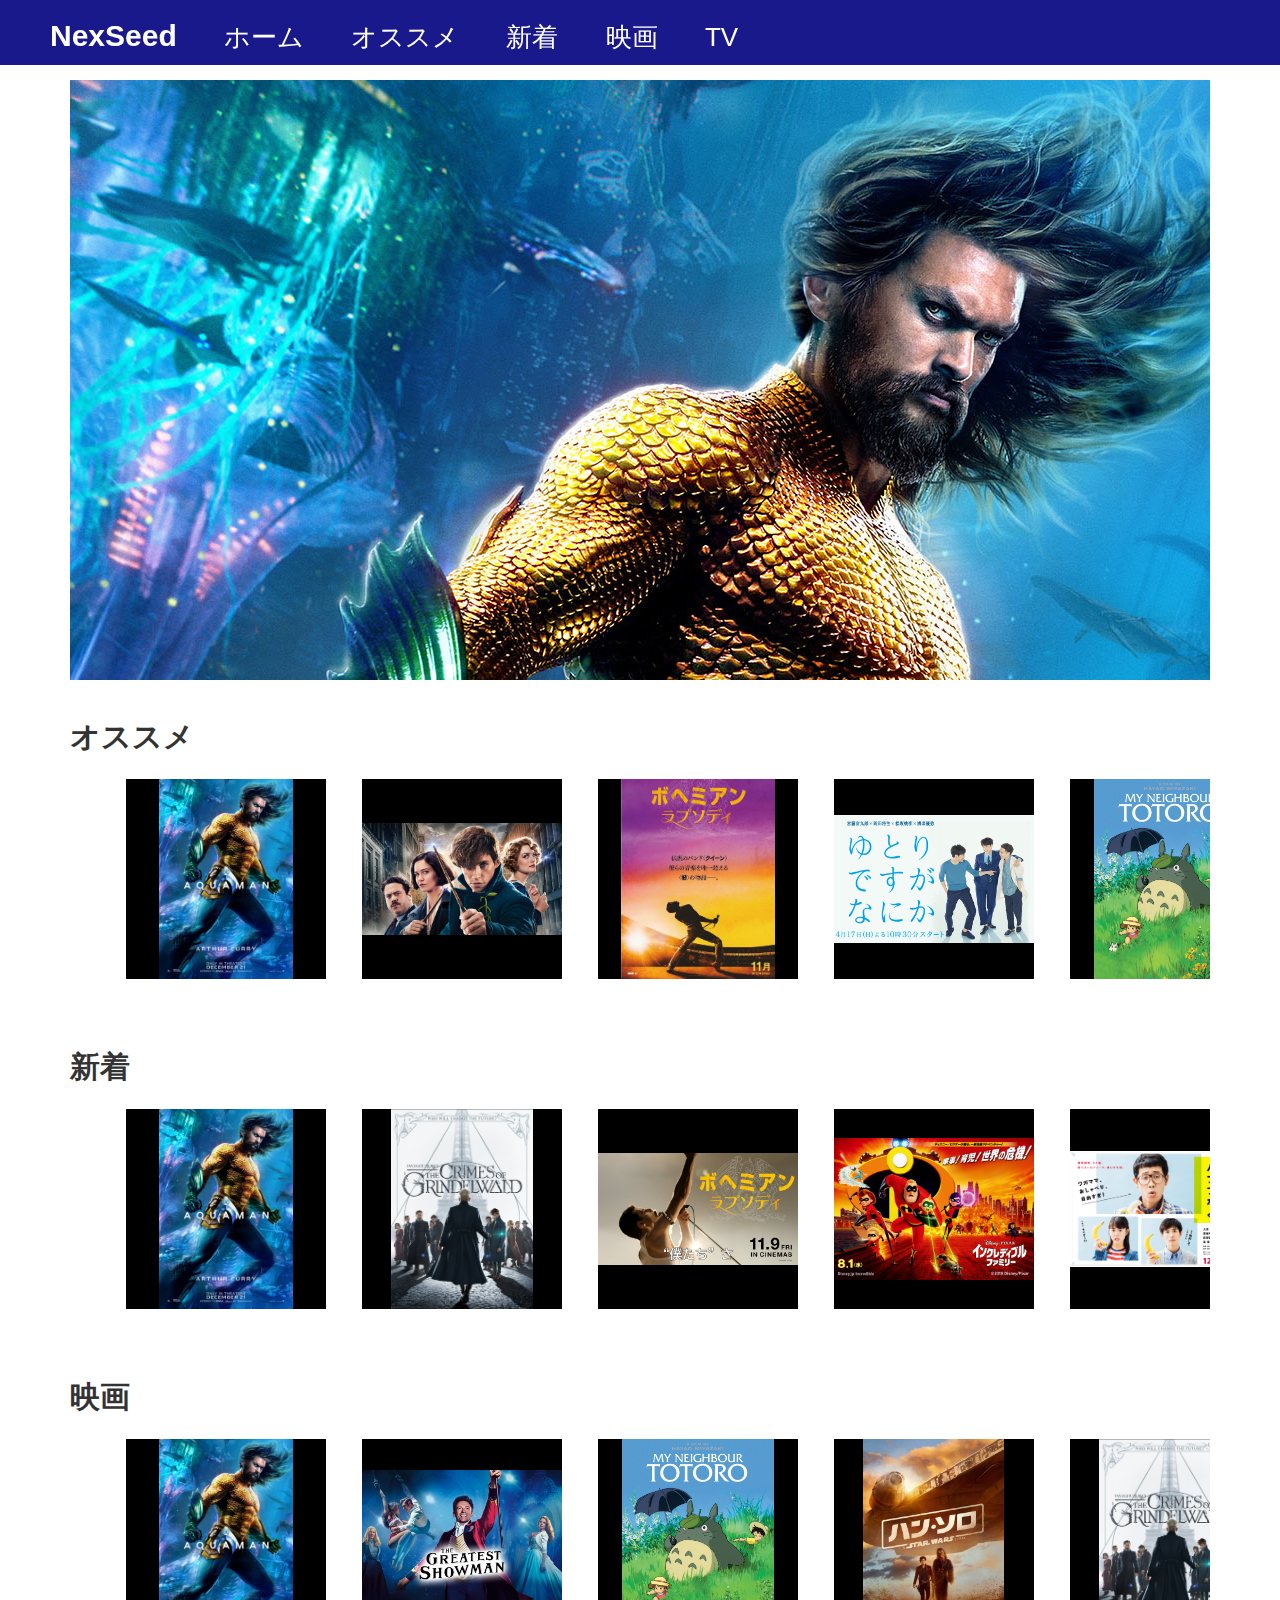
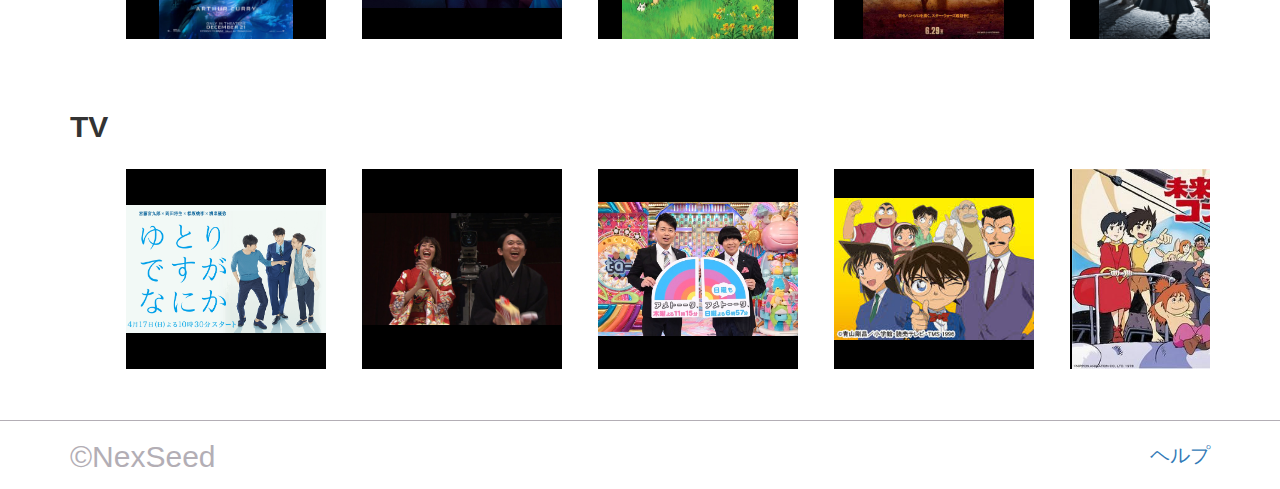
<file: index.html>
<!DOCTYPE html>
<html>
  <head>
    <meta charset="utf-8">
    <meta name="viewport" content="width=device-width">
    <title>NexSeed Cinemas</title>
    <link rel="stylesheet" type="text/css" href="css/bootstrap.css">
    <script type="text/javascript" src="http://ajax.googleapis.com/ajax/libs/jquery/1.9.1/jquery.min.js"></script>
    <link rel="stylesheet" href="css/stylesheet.css">
  </head>
  <body>
    <header>
      <div class="container header">
        <div class="header-left">
          <a href="https://nexseed.net/" class="logo">NexSeed</a>
          <a href="#top">ホーム</a>
          <a href="#recomend">オススメ</a>
          <a href="#new_arraival">新着</a>
          <a href="#movie">映画</a>
          <a href="#television">TV</a>
        </div>
      </div><!--end container -->
    </header>




    <div class="container slide-show" id="top">
      <div class="top-wrapper">
        <div id="aspslide">
          <div id="asnakami1" class="asnakami"><a target="_blank"><img src="images/queen3.jpg"></a></div>
          <div id="asnakami2" class="asnakami"><a target="_blank"><img src="images/fantasticbeasts2.jpg"></a></div>
          <div id="asnakami3" class="asnakami"><a target="_blank"><img src="images/inception.jpg"></a></div>
          <div id="asnakami4" class="asnakami"><a target="_blank"><img src="images/drama.jpg"></a></div>
          <div id="asnakami5" class="asnakami"><a target="_blank"><img src="images/aquaman.jpg"></a></div>
        </div><!--aspslide-->
      </div>
    </div><br>

    <div class="container">
      <div class="lesson-wrapper">
        <div id="recomend" class="">
          <h2>オススメ</h2>
          <ul class="horizontal-list">

            <li class="item">
              <img src="images/aquaman.jpg" id="openModal">
              <section id="modalArea" class="modalArea">
                <div id="modalBg" class="modalBg"></div>
                <div class="modalWrapper">
                  <div class="modalContents">
                    <img class="scale-with-grid" src="images/aquaman.jpg" alt="" />

                    <div class="description-box">
                      <h2>Aquaman</h2>
                      <p>KING OF THE OCEAN<br> <br>Don't miss it !</p>
                    </div>

                    <div id="closeModal" class="closeModal">
                      ×
                    </div>
                  </div><!-- modalContents -->
              </section>
            </li>

            <li class="item">
              <img src="images/fantasticbeasts2.jpg" id="openModal2">
              <section id="modalArea2" class="modalArea">
                <div id="modalBg2" class="modalBg"></div>
                <div class="modalWrapper">
                  <div class="modalContents">
                    <img class="scale-with-grid" src="images/fantasticbeasts2.jpg" alt="" />

                    <div class="description-box">
                      <h2>Fantastic Beasts</h2>
                      <p>ハリポタ作品より少し前のお話<br> <br>Don't miss it !</p>
                    </div>

                    <div id="closeModal2" class="closeModal">
                      ×
                    </div>
                  </div><!-- modalContents -->
              </section>
            </li>

            <li class="item">
              <img src="images/queen.jpg" id="openModal3">
              <section id="modalArea3" class="modalArea">
                <div id="modalBg3" class="modalBg"></div>
                <div class="modalWrapper">
                  <div class="modalContents">
                    <img class="scale-with-grid" src="images/queen.jpg" alt="" />

                    <div class="description-box">
                      <h2>Bohemian Rhapsody</h2>
                      <p>They are Queen of the Rock<br> <br>Don't miss it !</p>
                    </div>

                    <div id="closeModal3" class="closeModal">
                      ×
                    </div>
                  </div><!-- modalContents -->
              </section>
            </li>

            <li class="item">
              <img src="images/yutori.png" id="openModal4">
              <section id="modalArea4" class="modalArea">
                <div id="modalBg4" class="modalBg"></div>
                <div class="modalWrapper">
                  <div class="modalContents">
                    <img class="scale-with-grid" src="images/yutori.png" alt="" />
                    <div class="description-box">
                      <h2>ゆとりですがなにか</h2>
                      <p>人気ドラマ<br> <br>Don't miss it !</p>
                    </div>
                    <div id="closeModal4" class="closeModal">
                      ×
                    </div>
                  </div><!-- modalContents -->
              </section>
            </li>

            <li class="item">
              <img src="images/ghibli1.jpg" id="openModal5">
              <section id="modalArea5" class="modalArea">
                <div id="modalBg5" class="modalBg"></div>
                <div class="modalWrapper">
                  <div class="modalContents">
                    <img class="scale-with-grid" src="images/ghibli1.jpg" alt="" />
                    <div class="description-box">
                      <h2>となりのトトロ</h2>
                      <p>大人気ジブリ作品！<br> <br>Don't miss it !</p>
                    </div>
                    <div id="closeModal5" class="closeModal">
                      ×
                    </div>
                  </div><!-- modalContents -->
              </section>
            </li>

            <li class="item">
              <img src="images/fantabi1.jpg" id="openModal6">
              <section id="modalArea6" class="modalArea">
                <div id="modalBg6" class="modalBg"></div>
                <div class="modalWrapper">
                  <div class="modalContents">
                    <img class="scale-with-grid" src="images/fantabi1.jpg" alt="" />
                    <div class="description-box">
                      <h2>Fantastic Beast2</h2>
                      <p>今季注目の映画<br> <br>Don't miss it !</p>
                    </div>
                    <div id="closeModal6" class="closeModal">
                      ×
                    </div>
                  </div><!-- modalContents -->
              </section>
            </li>

            <li class="item">
              <img src="images/wallofariyoshi.jpg" id="openModal7">
              <section id="modalArea7" class="modalArea">
                <div id="modalBg7" class="modalBg"></div>
                <div class="modalWrapper">
                  <div class="modalContents">
                    <img class="scale-with-grid" src="images/wallofariyoshi.jpg" alt="" />
                    <div class="description-box">
                      <h2>有吉の壁</h2>
                      <p>若手・中堅芸人が有吉を笑わせるために奮闘！<br> <br>Don't miss it !</p>
                    </div>
                    <div id="closeModal7" class="closeModal">
                      ×
                    </div>
                  </div><!-- modalContents -->
              </section>
            </li>

            <li class="item">
              <img src="images/feeldking.jpeg" id="openModal8">
              <section id="modalArea8" class="modalArea">
                <div id="modalBg8" class="modalBg"></div>
                <div class="modalWrapper">
                  <div class="modalContents">
                    <img class="scale-with-grid" src="images/feeldking.jpeg" alt="" />
                    <div class="description-box">
                      <h2>陸王</h2>
                      <p>中小企業だって負けない！走れ！！陸王！！<br> <br>Don't miss it !</p>
                    </div>
                    <div id="closeModal8" class="closeModal">
                      ×
                    </div>
                  </div><!-- modalContents -->
              </section>
            </li>
            <li class="item">
              <img src="images/ghibli2.jpg" id="openModal9">
              <section id="modalArea9" class="modalArea">
                <div id="modalBg9" class="modalBg"></div>
                <div class="modalWrapper">
                  <div class="modalContents">
                    <img class="scale-with-grid" src="images/ghibli2.jpg" alt="" />
                    <div class="description-box">
                      <h2>耳をすませば</h2>
                      <p>人気ジブリ作品<br> <br>Don't miss it !</p>
                    </div>
                    <div id="closeModal9" class="closeModal">
                      ×
                    </div>
                  </div><!-- modalContents -->
              </section>
            </li>

            <li class="item">
              <img src="images/queen2.jpg" id="openModal10">
              <section id="modalArea10" class="modalArea">
                <div id="modalBg10" class="modalBg"></div>
                <div class="modalWrapper">
                  <div class="modalContents">
                    <img class="scale-with-grid" src="images/queen2.jpg" alt="" />
                    <div class="description-box">
                      <h2>Bohemian Rhapsody</h2>
                      <p>大ヒット上映中<br> <br>Don't miss it !</p>
                    </div>
                    <div id="closeModal10" class="closeModal">
                      ×
                    </div>
                  </div><!-- modalContents -->
              </section>
            </li>
          </ul>

        </div><br>

        <div id="new_arraival" class="">
          <h2>新着</h2>
          <ul class="horizontal-list">
            <li class="item">
              <img src="images/aquaman.jpg" id="openModal11">
              <section id="modalArea11" class="modalArea">
                <div id="modalBg11" class="modalBg"></div>
                <div class="modalWrapper">
                  <div class="modalContents">
                    <img class="scale-with-grid" src="images/aquaman.jpg" alt="" />

                    <div class="description-box">
                      <h2>Aquaman</h2>
                      <p>KING OF THE OCEAN<br> <br>Don't miss it !</p>
                    </div>

                    <div id="closeModal11" class="closeModal">
                      ×
                    </div>
                  </div><!-- modalContents -->
              </section>
            </li>

            <li class="item">
              <img src="images/fantabi1.jpg" id="openModal12">
              <section id="modalArea12" class="modalArea">
                <div id="modalBg12" class="modalBg"></div>
                <div class="modalWrapper">
                  <div class="modalContents">
                    <img class="scale-with-grid" src="images/fantabi1.jpg" alt="" />
                    <div class="description-box">
                      <h2>Fantastic Beast2</h2>
                      <p>今季注目の映画<br> <br>Don't miss it !</p>
                    </div>
                    <div id="closeModal12" class="closeModal">
                      ×
                    </div>
                  </div><!-- modalContents -->
              </section>
            </li>
            <li class="item">
              <img src="images/queen2.jpg" id="openModal13">
              <section id="modalArea13" class="modalArea">
                <div id="modalBg13" class="modalBg"></div>
                <div class="modalWrapper">
                  <div class="modalContents">
                    <img class="scale-with-grid" src="images/queen2.jpg" alt="" />
                    <div class="description-box">
                      <h2>Bohemian Rhapsody</h2>
                      <p>大ヒット上映中<br> <br>Don't miss it !</p>
                    </div>
                    <div id="closeModal13" class="closeModal">
                      ×
                    </div>
                  </div><!-- modalContents -->
              </section>
            </li>
            <li class="item">
              <img src="images/incrediblefamily.jpg" id="openModal14">
              <section id="modalArea14" class="modalArea">
                <div id="modalBg14" class="modalBg"></div>
                <div class="modalWrapper">
                  <div class="modalContents">
                    <img class="scale-with-grid" src="images/incrediblefamily.jpg" alt="" />
                    <div class="description-box">
                      <h2>Incredible Family</h2>
                      <p>大ヒット上映中<br> <br>Don't miss it !</p>
                    </div>
                    <div id="closeModal14" class="closeModal">
                      ×
                    </div>
                  </div><!-- modalContents -->
              </section>
            </li>

            <li class="item">
              <img src="images/banana.png" id="openModal15">
              <section id="modalArea15" class="modalArea">
                <div id="modalBg15" class="modalBg"></div>
                <div class="modalWrapper">
                  <div class="modalContents">
                    <img class="scale-with-grid" src="images/banana.png" alt="" />
                    <div class="description-box">
                      <h2>こんな夜更けにバナナかよ</h2>
                      <p>大ヒット上映中！<br> <br>Don't miss it !</p>
                    </div>
                    <div id="closeModal15" class="closeModal">
                      ×
                    </div>
                  </div><!-- modalContents -->
              </section>
            </li>

            <li class="item">
              <img src="images/manbiki.jpg" id="openModal16">
              <section id="modalArea16" class="modalArea">
                <div id="modalBg16" class="modalBg"></div>
                <div class="modalWrapper">
                  <div class="modalContents">
                    <img class="scale-with-grid" src="images/manbiki.jpg" alt="" />
                    <div class="description-box">
                      <h2>万引き家族</h2>
                      <p>カンヌ国際映画祭で受賞！大ヒット上映中<br> <br>Don't miss it !</p>
                    </div>
                    <div id="closeModal16" class="closeModal">
                      ×
                    </div>
                  </div><!-- modalContents -->
              </section>
            </li>
            <li class="item">
              <img src="images/hansolo.jpg" id="openModal17">
              <section id="modalArea17" class="modalArea">
                <div id="modalBg17" class="modalBg"></div>
                <div class="modalWrapper">
                  <div class="modalContents">
                    <img class="scale-with-grid" src="images/hansolo.jpg" alt="" />
                    <div class="description-box">
                      <h2>ハン・ソロ</h2>
                      <p>若き日のハン・ソロ！！大ヒット上映中！<br> <br>Don't miss it !</p>
                    </div>
                    <div id="closeModal17" class="closeModal">
                      ×
                    </div>
                  </div><!-- modalContents -->
              </section>
            </li>

            <li class="item">
              <img src="images/black-panther.jpg" id="openModal18">
              <section id="modalArea18" class="modalArea">
                <div id="modalBg18" class="modalBg"></div>
                <div class="modalWrapper">
                  <div class="modalContents">
                    <img class="scale-with-grid" src="images/black-panther.jpg" alt="" />
                    <div class="description-box">
                      <h2>ブラック・パンサー</h2>
                      <p>新たなヒーロー。誕生。<br> <br>Don't miss it !</p>
                    </div>
                    <div id="closeModal18" class="closeModal">
                      ×
                    </div>
                  </div><!-- modalContents -->
              </section>
            </li>

            <li class="item">
              <img src="images/greatest-showman.jpg" id="openModal19">
              <section id="modalArea19" class="modalArea">
                <div id="modalBg19" class="modalBg"></div>
                <div class="modalWrapper">
                  <div class="modalContents">
                    <img class="scale-with-grid" src="images/greatest-showman.jpg" alt="" />

                    <div class="description-box">
                      <h2>The Greatest Showman</h2>
                      <p>This is ME<br> <br>Don't miss it !</p>
                    </div>

                    <div id="closeModal19" class="closeModal">
                      ×
                    </div>
                  </div><!-- modalContents -->
              </section>
            </li>

            <li class="item">
              <img src="images/drama.jpg" id="openModal20">
              <section id="modalArea20" class="modalArea">
                <div id="modalBg20" class="modalBg"></div>
                <div class="modalWrapper">
                  <div class="modalContents">
                    <img class="scale-with-grid" src="images/drama.jpg" alt="" />

                    <div class="description-box">
                      <h2>The Guardian</h2>
                      <p>Just guard you<br> <br>Don't miss it !</p>
                    </div>

                    <div id="closeModal20" class="closeModal">
                      ×
                    </div>
                  </div><!-- modalContents -->
              </section>
            </li>
          </ul>
        </div><br>

        <div id="movie" class="">
          <h2>映画</h2>
          <ul class="horizontal-list">
            <li class="item">
              <img src="images/aquaman.jpg" id="openModal21">
              <section id="modalArea21" class="modalArea">
                <div id="modalBg21" class="modalBg"></div>
                <div class="modalWrapper">
                  <div class="modalContents">
                    <img class="scale-with-grid" src="images/aquaman.jpg" alt="" />

                    <div class="description-box">
                      <h2>Aquaman</h2>
                      <p>KING OF THE OCEAN<br> <br>Don't miss it !</p>
                    </div>

                    <div id="closeModal21" class="closeModal">
                      ×
                    </div>
                  </div><!-- modalContents -->
              </section>
            </li>

            <li class="item">
              <img src="images/greatest-showman.jpg" id="openModal22">
              <section id="modalArea22" class="modalArea">
                <div id="modalBg22" class="modalBg"></div>
                <div class="modalWrapper">
                  <div class="modalContents">
                    <img class="scale-with-grid" src="images/greatest-showman.jpg" alt="" />

                    <div class="description-box">
                      <h2>The Greatest Showman</h2>
                      <p>This is ME<br> <br>Don't miss it !</p>
                    </div>

                    <div id="closeModal22" class="closeModal">
                      ×
                    </div>
                  </div><!-- modalContents -->
              </section>
            </li>
            <li class="item">
              <img src="images/ghibli1.jpg" id="openModal23">
              <section id="modalArea23" class="modalArea">
                <div id="modalBg23" class="modalBg"></div>
                <div class="modalWrapper">
                  <div class="modalContents">
                    <img class="scale-with-grid" src="images/ghibli1.jpg" alt="" />

                    <div class="description-box">
                      <h2>となりのトトロ</h2>
                      <p>大人気ジブリ作品！<br> <br>Don't miss it !</p>
                    </div>

                    <div id="closeModal23" class="closeModal">
                      ×
                    </div>
                  </div><!-- modalContents -->
              </section>
            </li>

            <li class="item">
              <img src="images/hansolo.jpg" id="openModal24">
              <section id="modalArea24" class="modalArea">
                <div id="modalBg24" class="modalBg"></div>
                <div class="modalWrapper">
                  <div class="modalContents">
                    <img class="scale-with-grid" src="images/hansolo.jpg" alt="" />
                    <div class="description-box">
                      <h2>ハン・ソロ</h2>
                      <p>若き日のハン・ソロ！！大ヒット上映中！<br> <br>Don't miss it !</p>
                    </div>
                    <div id="closeModal24" class="closeModal">
                      ×
                    </div>
                  </div><!-- modalContents -->
              </section>
            </li>

            <li class="item">
              <img src="images/fantabi1.jpg" id="openModal25">
              <section id="modalArea25" class="modalArea">
                <div id="modalBg25" class="modalBg"></div>
                <div class="modalWrapper">
                  <div class="modalContents">
                    <img class="scale-with-grid" src="images/fantabi1.jpg" alt="" />
                    <div class="description-box">
                      <h2>Fantastic Beast2</h2>
                      <p>今季注目の映画<br> <br>Don't miss it !</p>
                    </div>
                    <div id="closeModal25" class="closeModal">
                      ×
                    </div>
                  </div><!-- modalContents -->
              </section>
            </li>

            <li class="item">
              <img src="images/ghibli2.jpg" id="openModal26">
              <section id="modalArea26" class="modalArea">
                <div id="modalBg26" class="modalBg"></div>
                <div class="modalWrapper">
                  <div class="modalContents">
                    <img class="scale-with-grid" src="images/ghibli2.jpg" alt="" />
                    <div class="description-box">
                      <h2>耳をすませば</h2>
                      <p>人気ジブリ作品<br> <br>Don't miss it !</p>
                    </div>
                    <div id="closeModal26" class="closeModal">
                      ×
                    </div>
                  </div><!-- modalContents -->
              </section>
            </li>

            <li class="item">
              <img src="images/queen.jpg" id="openModal27">
              <section id="modalArea27" class="modalArea">
                <div id="modalBg27" class="modalBg"></div>
                <div class="modalWrapper">
                  <div class="modalContents">
                    <img class="scale-with-grid" src="images/queen.jpg" alt="" />

                    <div class="description-box">
                      <h2>Bohemian Rhapsody</h2>
                      <p>They are Queen of the Rock<br> <br>Don't miss it !</p>
                    </div>

                    <div id="closeModal27" class="closeModal">
                      ×
                    </div>
                  </div><!-- modalContents -->
              </section>
            </li>

            <li class="item">
              <img src="images/banana.png" id="openModal128">
              <section id="modalArea128" class="modalArea">
                <div id="modalBg128" class="modalBg"></div>
                <div class="modalWrapper">
                  <div class="modalContents">
                    <img class="scale-with-grid" src="images/banana.png" alt="" />
                    <div class="description-box">
                      <h2>こんな夜更けにバナナかよ</h2>
                      <p>大ヒット上映中！<br> <br>Don't miss it !</p>
                    </div>
                    <div id="closeModal128" class="closeModal">
                      ×
                    </div>
                  </div><!-- modalContents -->
              </section>
            </li>

            <li class="item">
              <img src="images/harrypotter1.jpeg" id="openModal29">
              <section id="modalArea29" class="modalArea">
                <div id="modalBg29" class="modalBg"></div>
                <div class="modalWrapper">
                  <div class="modalContents">
                    <img class="scale-with-grid" src="images/harrypotter1.jpeg" alt="" />
                    <div class="description-box">
                      <h2>Harry Potter 3</h2>
                      <p>あの人気作品の第３弾！！<br> <br>Don't miss it !</p>
                    </div>
                    <div id="closeModal29" class="closeModal">
                      ×
                    </div>
                  </div><!-- modalContents -->
              </section>
            </li>

            <li class="item">
              <img src="images/incrediblefamily.jpg" id="openModal30">
              <section id="modalArea30" class="modalArea">
                <div id="modalBg30" class="modalBg"></div>
                <div class="modalWrapper">
                  <div class="modalContents">
                    <img class="scale-with-grid" src="images/incrediblefamily.jpg" alt="" />
                    <div class="description-box">
                      <h2>Incredible Family</h2>
                      <p>大ヒット上映中<br> <br>Don't miss it !</p>
                    </div>
                    <div id="closeModal30" class="closeModal">
                      ×
                    </div>
                  </div><!-- modalContents -->
              </section>
            </li>

          </ul>
        </div><br>

        <div id="television" class="">
          <h2>TV</h2>
          <ul class="horizontal-list">

            <li class="item">
              <img src="images/yutori.png" id="openModal31">
              <section id="modalArea31" class="modalArea">
                <div id="modalBg31" class="modalBg"></div>
                <div class="modalWrapper">
                  <div class="modalContents">
                    <img class="scale-with-grid" src="images/yutori.png" alt="" />
                    <div class="description-box">
                      <h2>ゆとりですがなにか</h2>
                      <p>人気ドラマ<br> <br>Don't miss it !</p>
                    </div>
                    <div id="closeModal31" class="closeModal">
                      ×
                    </div>
                  </div><!-- modalContents -->
              </section>
            </li>

            <li class="item">
              <img src="images/wallofariyoshi.jpg" id="openModal32">
              <section id="modalArea32" class="modalArea">
                <div id="modalBg32" class="modalBg"></div>
                <div class="modalWrapper">
                  <div class="modalContents">
                    <img class="scale-with-grid" src="images/wallofariyoshi.jpg" alt="" />
                    <div class="description-box">
                      <h2>有吉の壁</h2>
                      <p>若手・中堅芸人が有吉を笑わせるために奮闘！<br> <br>Don't miss it !</p>
                    </div>
                    <div id="closeModal32" class="closeModal">
                      ×
                    </div>
                  </div><!-- modalContents -->
              </section>
            </li>

            <li class="item">
              <img src="images/ametalk.jpg" id="openModal33">
              <section id="modalArea33" class="modalArea">
                <div id="modalBg33" class="modalBg"></div>
                <div class="modalWrapper">
                  <div class="modalContents">
                    <img class="scale-with-grid" src="images/ametalk.jpg" alt="" />
                    <div class="description-box">
                      <h2>アメトーーク!</h2>
                      <p>人気芸人による爆笑トーク！<br> <br>Don't miss it !</p>
                    </div>
                    <div id="closeModal33" class="closeModal">
                      ×
                    </div>
                  </div><!-- modalContents -->
              </section>
            </li>

            <li class="item">
              <img src="images/conan.jpeg" id="openModal34">
              <section id="modalArea34" class="modalArea">
                <div id="modalBg34" class="modalBg"></div>
                <div class="modalWrapper">
                  <div class="modalContents">
                    <img class="scale-with-grid" src="images/conan.jpeg" alt="" />
                    <div class="description-box">
                      <h2>名探偵コナン</h2>
                      <p>真実はいつも一つ！<br> <br>Don't miss it !</p>
                    </div>
                    <div id="closeModal34" class="closeModal">
                      ×
                    </div>
                  </div><!-- modalContents -->
              </section>
            </li>

            <li class="item">
              <img src="images/miraiconan.jpg" id="openModal35">
              <section id="modalArea35" class="modalArea">
                <div id="modalBg35" class="modalBg"></div>
                <div class="modalWrapper">
                  <div class="modalContents">
                    <img class="scale-with-grid" src="images/miraiconan.jpg" alt="" />
                    <div class="description-box">
                      <h2>未来少年コナン</h2>
                      <p>ラナをかえせー！<br> <br>Don't miss it !</p>
                    </div>
                    <div id="closeModal35" class="closeModal">
                      ×
                    </div>
                  </div><!-- modalContents -->
              </section>
            </li>

            <li class="item">
              <img src="images/yohukashi.jpeg" id="openModal36">
              <section id="modalArea36" class="modalArea">
                <div id="modalBg36" class="modalBg"></div>
                <div class="modalWrapper">
                  <div class="modalContents">
                    <img class="scale-with-grid" src="images/yohukashi.jpeg" alt="" />
                    <div class="description-box">
                      <h2>月曜から夜更かし</h2>
                      <p>桐谷さんに注目！<br> <br>Don't miss it !</p>
                    </div>
                    <div id="closeModal36" class="closeModal">
                      ×
                    </div>
                  </div><!-- modalContents -->
              </section>
            </li>

            <li class="item">
              <img src="images/signal.jpg" id="openModal37">
              <section id="modalArea37" class="modalArea">
                <div id="modalBg37" class="modalBg"></div>
                <div class="modalWrapper">
                  <div class="modalContents">
                    <img class="scale-with-grid" src="images/signal.jpg" alt="" />
                    <div class="description-box">
                      <h2>シグナル</h2>
                      <p>大人気俳優が主演！<br> <br>Don't miss it !</p>
                    </div>
                    <div id="closeModal37" class="closeModal">
                      ×
                    </div>
                  </div><!-- modalContents -->
              </section>
            </li>

            <li class="item">
              <img src="images/feeldking.jpeg" id="openModal38">
              <section id="modalArea38" class="modalArea">
                <div id="modalBg38" class="modalBg"></div>
                <div class="modalWrapper">
                  <div class="modalContents">
                    <img class="scale-with-grid" src="images/feeldking.jpeg" alt="" />
                    <div class="description-box">
                      <h2>陸王</h2>
                      <p>中小企業だって負けない！走れ！！陸王！！<br> <br>Don't miss it !</p>
                    </div>
                    <div id="closeModal38" class="closeModal">
                      ×
                    </div>
                  </div><!-- modalContents -->
              </section>
            </li>

            <li class="item">
              <img src="images/heroes.jpg" id="openModal39">
              <section id="modalArea39" class="modalArea">
                <div id="modalBg39" class="modalBg"></div>
                <div class="modalWrapper">
                  <div class="modalContents">
                    <img class="scale-with-grid" src="images/heroes.jpg" alt="" />
                    <div class="description-box">
                      <h2>HEROES</h2>
                      <p>決めゼリフは「ヤッター！！！」<br> <br>Don't miss it !</p>
                    </div>
                    <div id="closeModal39" class="closeModal">
                      ×
                    </div>
                  </div><!-- modalContents -->
              </section>
            </li>

            <li class="item">
              <img src="images/hero.jpg" id="openModal40">
              <section id="modalArea40" class="modalArea">
                <div id="modalBg40" class="modalBg"></div>
                <div class="modalWrapper">
                  <div class="modalContents">
                    <img class="scale-with-grid" src="images/hero.jpg" alt="" />
                    <div class="description-box">
                      <h2>HERO</h2>
                      <p>何のための裁判。誰のための裁判。<br> <br>Don't miss it !</p>
                    </div>
                    <div id="closeModal40" class="closeModal">
                      ×
                    </div>
                  </div><!-- modalContents -->
              </section>
            </li>
          </ul>
        </div><br>

      </div><!-- end lesson-wrapper-->
    </div><!-- end container-->

    <footer>
      <div class="container">
        <p>&copyNexSeed<a href="help.html">ヘルプ</a></p>

      </div>
    </footer>

    <script type="text/javascript">
      $(function(){
          $('a[href^=#]').click(function(){
              var speed = 500;
              var href= $(this).attr("href");
              var target = $(href == "#" || href == "" ? 'html' : href);
              var position = target.offset().top;
              $("html, body").animate({scrollTop:position}, speed, "swing");
              return false;
          });
      });
    </script>

  <script type="text/javascript" src="//ajax.googleapis.com/ajax/libs/jquery/3.2.1/jquery.min.js"></script>
  <script type="text/javascript" src="js/index.js"></script>

  </body>
</html>
</file>
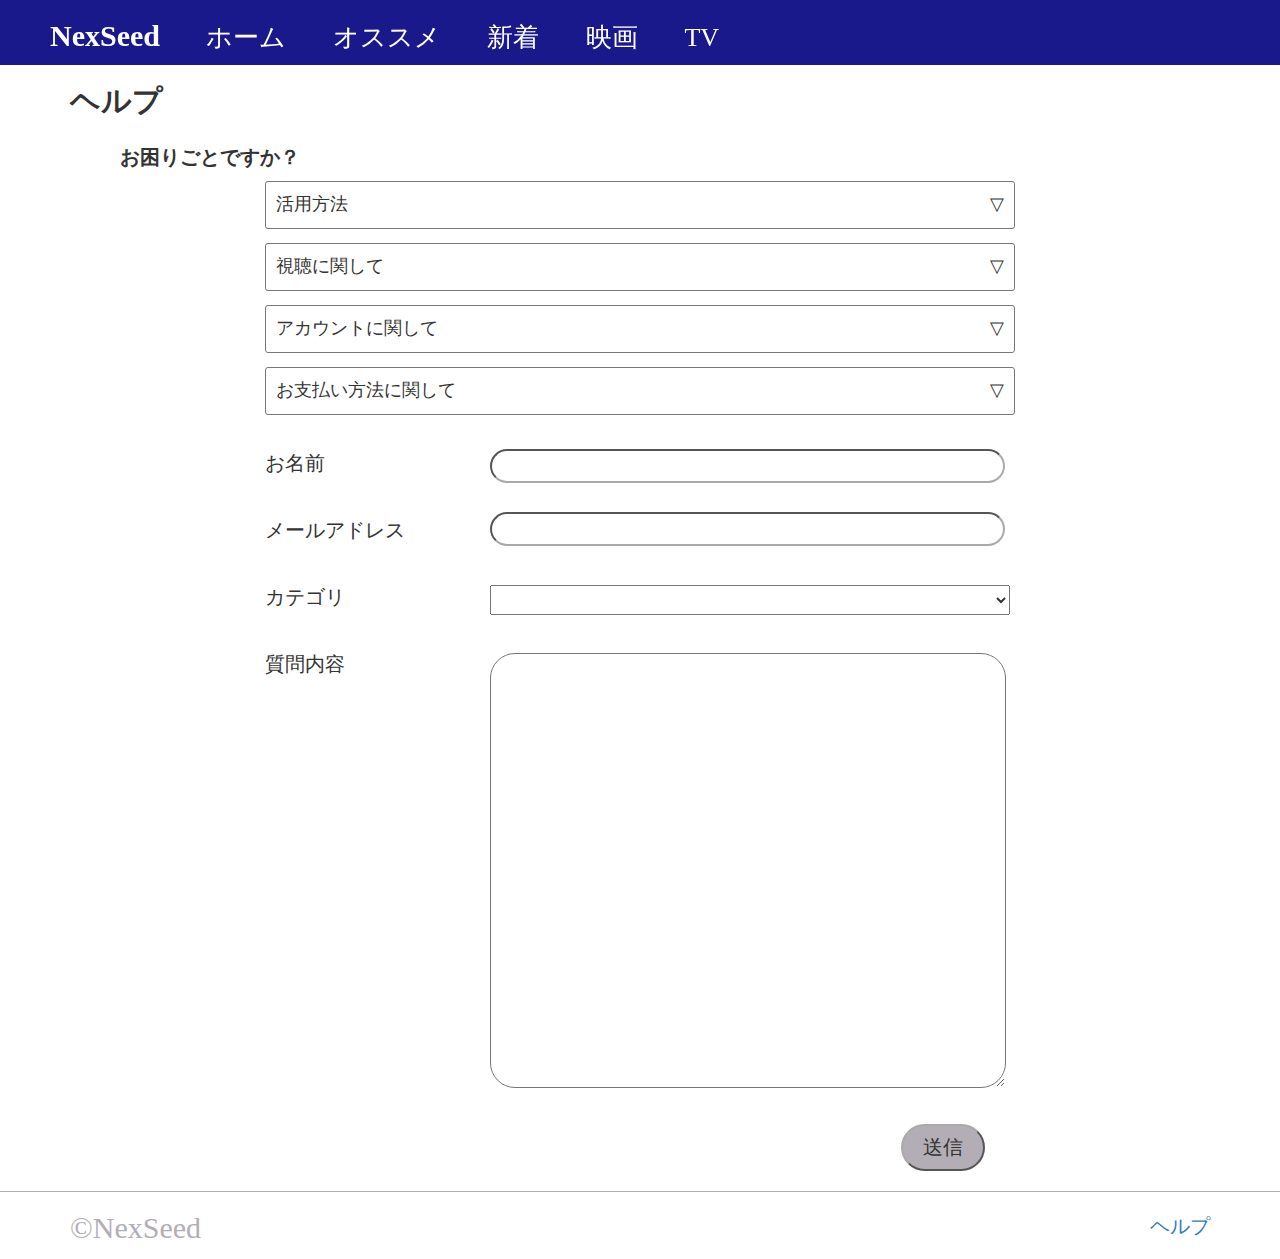
<file: help.html>
<!DOCTYPE html>
<html>
<head>
  <meta charset="utf-8">
  <title>NexSeed Cinemas Help</title>
  <link rel="stylesheet" type="text/css" href="css/bootstrap.css">
  <script type="text/javascript" src="http://ajax.googleapis.com/ajax/libs/jquery/1.9.1/jquery.min.js"></script>
  <link rel="stylesheet" href="css/help.css">
</head>
<body>
  <header>
    <div class="container header">
      <div class="header-left">
        <a href="https://nexseed.net/" class="logo">NexSeed</a>
        <a href="index.html#top">ホーム</a>
        <a href="index.html#recomend">オススメ</a>
        <a href="index.html#new_arraival">新着</a>
        <a href="index.html#movie">映画</a>
        <a href="index.html#television">TV</a>
      </div>
    </div><!--end container -->
  </header>



  <div class="container">
    <div class="top-wrapper">
        ヘルプ<br>
        <p>お困りごとですか？</p>
    </div>

    <div class="row">
      <div class="col-xs-8 col-xs-offset-2 top-body">

        <div>
          <div class="toggle-wrap">
            <input type="checkbox" id="toggle-checkbox">
            <label class="toggle-button" for="toggle-checkbox"><h4>活用方法<p class="h4-right">▽</p></h4></label>
            <div class="toggle-content">
              作品紹介を見ることでたくさんの作品に触れる機会を提供したいと考えています。
              気に入った作品や気になる作品があれば、その場で購入してお楽しみいただくこともできます。
              この映像ストリーミングサービスを通して、お客様がより良い作品と出会えることを願っております。
            </div>
          </div><!-- /.toggle-wrap -->
        </div>


        <div>
          <div class="toggle-wrap">
            <input type="checkbox" id="toggle-checkbox2">
            <label class="toggle-button" for="toggle-checkbox2"><h4>視聴に関して<p class="h4-right">▽</p></h4></label>
            <div class="toggle-content">
              視聴したい作品がある場合、初めにアカウント登録をして、作品をご購入いただいて（お支払いいただいて）から、視聴することが可能になります。このウェブサービス内では無料の作品や作品予告もお楽しみいただけます。
              利用規約を基準にご利用いただくことができるようになっております。
            </div>
          </div><!-- /.toggle-wrap -->
        </div>

        <div>
          <div class="toggle-wrap">
            <input type="checkbox" id="toggle-checkbox3">
            <label class="toggle-button" for="toggle-checkbox3"><h4>アカウントに関して<p class="h4-right">▽</p></h4></label>
            <div class="toggle-content">
              アカウント登録をしていただくことで、より良いサービスをお手軽に楽しめるようになります。

            </div>
          </div><!-- /.toggle-wrap -->
        </div>

        <div>
          <div class="toggle-wrap">
            <input type="checkbox" id="toggle-checkbox4">
            <label class="toggle-button" for="toggle-checkbox4"><h4>お支払い方法に関して<p class="h4-right">▽</p></h4></label>
            <div class="toggle-content">
              お支払い方法は以下の2つからお選びいただけます。
              １、コンビニ支払い
              ２、カード決済
              お好きなお支払い方法を、ご自身でお選び下さい。
            </div>
          </div><!-- /.toggle-wrap -->
        </div>

      </div>
    </div>


    <br>


    <div class="row">
      <div class="col-xs-8 col-xs-offset-2 main-body">
        
            <form method="" action="" data-validate>
              <div class="form form-text">
                <div>
                  <p>お名前</p>
                </div><br>
                <div>
                  <p>メールアドレス</p>
                </div><br>
                <div>
                  <p>カテゴリ</p>
                </div><br>
                <div>
                  <p>質問内容</p>
                </div><br>
              </div>
              <div class="form form-box">
                <div>
                  <input type="text" name="nickname" title="Please enter your name." required>
                </div><br>
                <div>
                  <input type="email" name="email" title="Please enter your email." required>
                </div><br>
                <div>
                  <select class="category" name="category" required>
                    <option value="" class="" disabled selected></option>
                    <option value="視聴に関して">視聴に関して</option>
                    <option value="アカウントに関して">アカウントに関して</option>
                    <option value="お支払いに関して">お支払いに関して</option>
                    <option value="その他">その他</option>
                  </select>
                </div><br>
                <div>
                  <textarea name="content" cols="45" rows=15 required></textarea>
                </div><br>
                <input type="submit" value="送信" class="submit-button square_btn" name="commit" disabled>
              </div><br>
              

              


            </form>

      </div>
    </div>
  </div>



  <footer>
    <div class="container">
        <p>&copyNexSeed<a href="help.html">ヘルプ</a></p>
      </div>
  </footer>
  <script>
  jQuery(function ($) {
    $('form[data-validate]').on('input', function () {
      $(this).find(':submit').attr('disabled', !this.checkValidity());
    });
  });
</script>

</body>
</html>
</file>
<file: css/stylesheet.css>
body {
  margin: 0;
  font-family: "Meiryo";
}

a {
  text-decoration: none;
}

html{
  scroll-behavior: smooth;
}

header{
  position: fixed;
  z-index: 10;
}

.header{
  padding-right: 100px;
  padding-left: 0px;
  margin-left: 50px;
}

.slide-show{
  margin-top: 0px;
}


.top-wrapper>.container{
  padding: 0px;
}

.top-wrapper>.container h1{
  margin-top: 0px;
}

.top-wrapper>.container h1> span{
  font-weight: bold;
  /*color: black;*/
}

.top-wrapper h1{
  opacity: 0.7;
  font-size: 45px;
  letter-spacing: 5px;
}

.top-wrapper p{
  opacity: 0.7;
}

header{
  height: 65px;
  width: 100%;
  background-color: rgba(0, 0, 128, 0.9);
}

.header-left{
  padding-top: 15px;
}

.logo{
  width: 124px;
  margin-top: 20px;
}


.container>.header-left{
  font-size: 26px;
}

.container>.header-left a{
  padding: 10px;
  padding-right: 40px;
  padding-left: 0px;
  color: white;

}

.container>.header-left>.logo{
  font-size: 30px;
  font-weight: bold;
}

div.col-sm-4>.thumbnail>.caption{
  height: 300px;
}

div .caption>img{
  max-width: 100%;
  max-height: 200px;
  height: auto;
  vertical-align: bottom;

}

#aspslide{
      position: relative;      
      width: auto;
      height: 600px;
      overflow:hidden;
      padding:0!important;
}

.asnakami{
      position: absolute;
      top: 0;
      left: 0;
      width: 100%;
      height: 100%;
      padding:0!important;
}   



#asnakami1{
      -moz-animation: fadeinout 25s 0s infinite;
      -webkit-animation: fadeinout 25s 0s infinite;
      -o-animation: fadeinout 25s 0s infinite;
      animation: fadeinout 25s 0s infinite;
}

#asnakami2{
      -moz-animation: fadeinout 25s 5s infinite;
      -webkit-animation: fadeinout 25s 5s infinite;
      -o-animation: fadeinout 25s 5s infinite;
      animation: fadeinout 25s 5s infinite;
}

#asnakami3{
      -moz-animation: fadeinout 25s 10s infinite;
      -webkit-animation: fadeinout 25s 10s infinite;
      -o-animation: fadeinout 25s 10s infinite;
      animation: fadeinout 25s 10s infinite;
}

#asnakami4{
      -moz-animation: fadeinout 25s 15s infinite;
      -webkit-animation: fadeinout 25s 15s infinite;
      -o-animation: fadeinout 25s 15s infinite;
      animation: fadeinout 25s 15s infinite;
}

#asnakami5{
      -moz-animation: fadeinout 25s 20s infinite;
      -webkit-animation: fadeinout 25s 20s infinite;
      -o-animation: fadeinout 25s 20s infinite;
      animation: fadeinout 25s 20s infinite;
}

@-moz-keyframes fadeinout {
 0% { left:0%; opacity:0;}
 5% { left:0%;opacity:1; }
 20% { left:0%; opacity:1;}
 25% { left:0%;opacity:0; }
 26% { opacity:0;left:100%; }
 99.99% { opacity:0;left:100%; }
 100% { opacity:0;left:0%; }
}

@-webkit-keyframes fadeinout {
 0% { left:0%; opacity:0;}
 5% { left:0%;opacity:1; }
 20% { left:0%; opacity:1;}
 25% { left:0%;opacity:0; }
 26% { opacity:0;left:100%; }
 99.99% { opacity:0;left:100%; }
 100% { opacity:0;left:0%; }
}

@-o-keyframes fadeinout {
 0% { left:0%; opacity:0;}
 5% { left:0%;opacity:1; }
 20% { left:0%; opacity:1;}
 25% { left:0%;opacity:0; }
 26% { opacity:0;left:100%; }
 99.99% { opacity:0;left:100%; }
 100% { opacity:0;left:0%; }
}

@keyframes fadeinout {
 0% { left:0%; opacity:0;}
 5% { left:0%;opacity:1; }
 20% { left:0%; opacity:1;}
 25% { left:0%;opacity:0; }
 26% { opacity:0;left:100%; }
 99.99% { opacity:0;left:100%; }
 100% { opacity:0;left:0%; }
}

footer img{
  width: 125px
}

footer p{
  color: #b3aeb5;
  font-size: 30px;
}

footer{
  padding-top: 15px;
  border-top: 1px solid #b3aeb5;
}

footer>.container>p>a{
  display: inline-block;
  float: right;
  font-size: 20px;
  margin-top: 5px;
}

#aspslide{
  margin-top: 80px;
}


.horizontal-list {
      overflow-x: auto;
      white-space: nowrap;
      -webkit-overflow-scrolling: touch;
    }

.item {
  /* 横スクロール用 */
  display: inline-block;
  width: 200px;
  /* 見た目調整 */
  height: 200px;
  margin: 16px;
  font-size: 48px;
  background: rgba(255, 0, 0, 0.4);
  overflow: hidden;
}

.item>img{
  background-color: black;
  width: 200px; height: 200px;
  object-fit: contain;
  -moz-transition: -moz-transform 0.5s linear;
    -webkit-transition: -webkit-transform 0.5s linear;
    -o-transition: -o-transform 0.5s linear;
    -ms-transition: -ms-transform 0.5s linear;
    transition: transform 0.5s linear;
}

.item>img:hover {
    -webkit-transform: scale(1.2);
    -moz-transform: scale(1.2);
    -o-transform: scale(1.2);
    -ms-transform: scale(1.2);
    transform: scale(1.2);
}

* {
  box-sizing: border-box;
}
body {
  font-family:'Avenir','Helvetica, Neue','Helvetica','Arial';
}


/* モーダルCSS */
.modalArea {
  display: none;
  position: fixed;
  z-index: 10; /*サイトによってここの数値は調整 */
  top: 0;
  left: 0;
  width: 100%;
  height: 100%;
}

.modalBg {
  width: 100%;
  height: 100%;
  background-color: rgba(30,30,30,0.9);
}

.modalWrapper {
  position: absolute;
  top: 50%;
  left: 50%;
  transform:translate(-50%,-50%);
  width: 70%;
  max-width: 500px;
  padding: 10px 30px;
  background-color: #fff;
}

.closeModal {
  position: absolute;
  top: 0.5rem;
  right: 1rem;
  cursor: pointer;
  font-size: 30px;
}

.modalContents>img{
  max-width: 100%;
  max-height: 300px;
}

.description-box>p{
  font-size: 18px;
}

h2{
  font-weight: bold;
}

.modalContents{
  text-align: center;
}
</file>
<file: css/help.css>
body {
  margin: 0;
  font-family: "Meiryo";
}

a {
  text-decoration: none;
}

/*.container{
  
}*/

header{
  position: fixed;
  z-index: 10;
}

.header{
  padding-right: 100px;
  padding-left: 0px;
  margin-left: 50px;
}


header{
  height: 65px;
  width: 100%;
  background-color: rgba(0, 0, 128, 0.9);
}

.header-left{
  padding-top: 15px;
}

.logo{
  width: 124px;
  margin-top: 20px;
}


.container>.header-left{
  font-size: 26px;
}

.container>.header-left a{
  padding: 10px;
  padding-right: 40px;
  padding-left: 0px;
  color: white;

}

.container>.header-left>.logo{
  font-size: 30px;
  font-weight: bold;
}

footer img{
  width: 125px
}

footer p{
  color: #b3aeb5;
  font-size: 30px;
}

footer{
  padding-top: 15px;
  border-top: 1px solid #b3aeb5;
}

footer>.container>p>a{
  display: inline-block;
  float: right;
  font-size: 20px;
  margin-top: 5px;
}

#aspslide{
  margin-top: 80px;
}

.top-wrapper{
  margin-top: 80px;
  font-weight: bold;
  font-size: 30px;
}

.top-wrapper>p{
  font-size: 20px;
  padding-left: 50px;
  padding-top: 20px;
}

/*.main-body{
  text-align: center;
}*/

/************************************
** トグル表示ボタン
************************************/
.toggle-wrap .toggle-button {
  display: block;
  cursor: pointer;
  padding: 3px 10px;
  background-color: #fff;
  border: 1px solid #777;
  text-align: left;
  margin-bottom: 1em;
  border-radius: 3px;
}
 
.toggle-wrap .toggle-button:hover {
  border-color: red;
}
 
.toggle-wrap .toggle-content,
.toggle-wrap > input[type="checkbox"] {
  display: none;
}
 
.toggle-wrap > input[type="checkbox"]:checked ~ .toggle-content {
  display: block;
}

.toggle-wrap{
  text-align: left;
}

form>div{
  font-size: 20px;
}

.form-text{
  width: 30%;
  float: left;
}
.form-box{
  width: 70%;
  float: left;
  padding-bottom: 20px;
}

.h4-right{
  float: right;
}

.submit-button{
  float: right;
  margin-right: 30px;
}

.category{
  width: 520px;
  height: 30px;
  margin-top: 10px;
}

textarea{
  margin-top: 10px;
  outline: 0;
  border-radius: 25px;
}

.form-box>div>input{
  width: 515px;
}

.square_btn{
    display: inline-block;
    padding: 7px 20px;
    border-radius: 25px;
    text-decoration: none;
    color: #FFF;
    background-color: #000080;
    
  
}

input:focus:invalid,
textarea:focus:invalid{
    border:solid 2px #F5192F;
}

input:focus:valid,
textarea:focus:valid{
    border:solid 2px #18E109;
    background-color:#fff;
}

:disabled {
  background-color: #b3aeb5;
  color: inherit;
  cursor: not-allowed;
}

input{
  outline: 0;
  border-radius: 25px;
  border-color: #a9a9a9;
}
</file>
